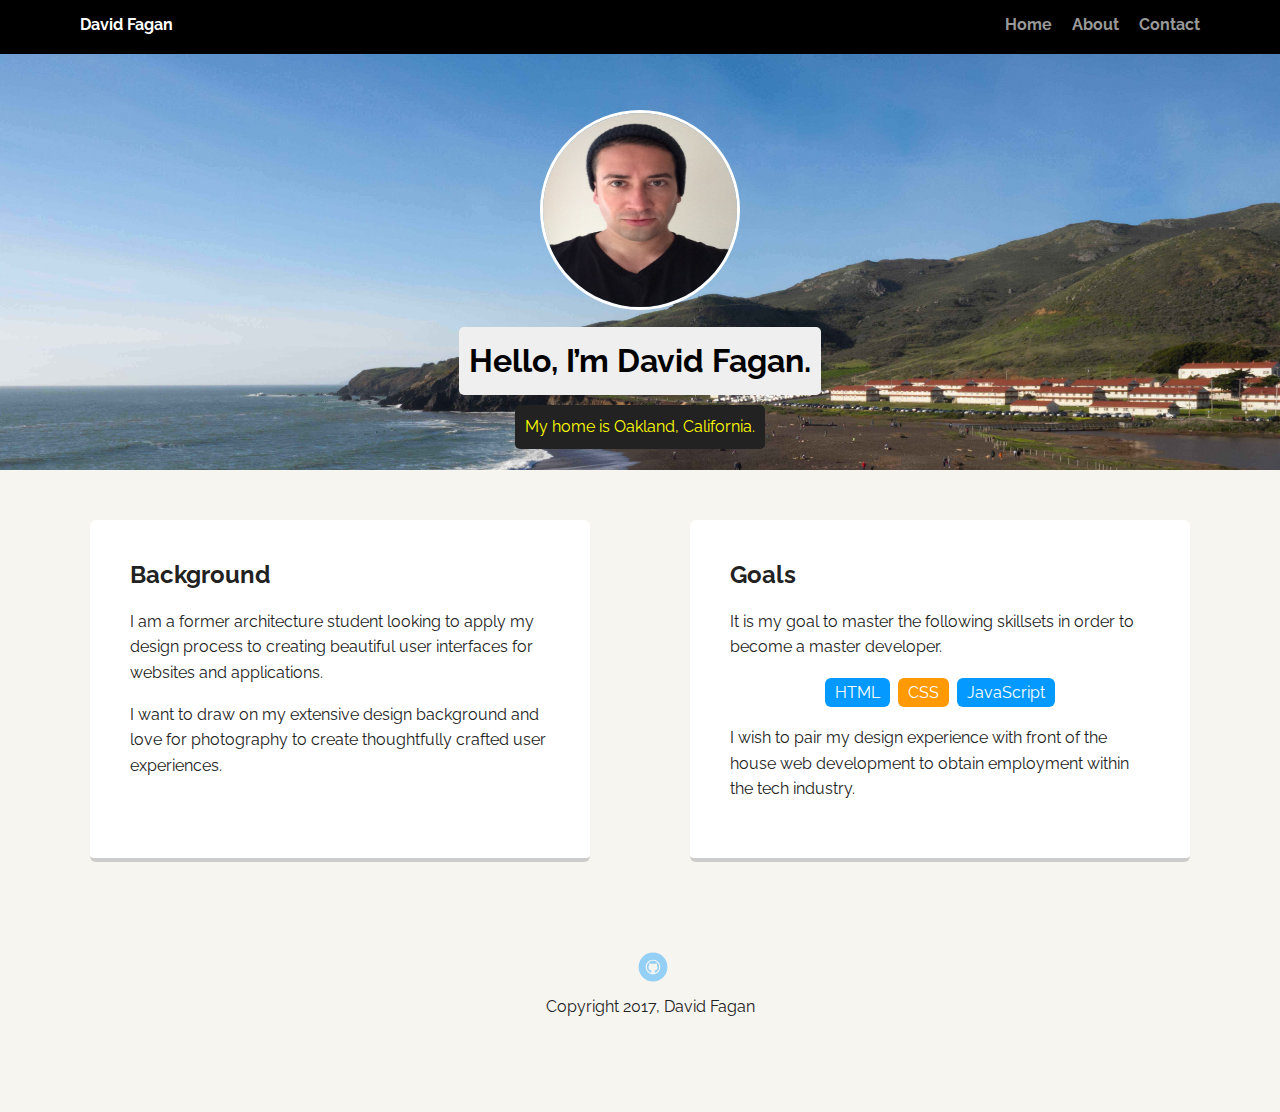
<file: index.html>
<!doctype html>
<html lang="en">
<head>
  <meta charset="utf-8">
  <title>David Fagan's Profile</title>
  <meta name="viewport" content="width=device-width, initial-scale=1.0">
  <link rel="stylesheet" href="css/styles.css">
  <link href="https://fonts.googleapis.com/css?family=Raleway:300,400,500,700,900" rel="stylesheet">
</head>
  <body>

    <div class="main-nav">
        <ul class="nav">
          <li class="name">David Fagan</li>
          <li><a href="index.html">Home</a></li>
          <li><a href="about.html">About</a></li>
          <li><a href="contact.html">Contact</a></li>
        </ul>
    </div>

    <header>
      <img src="img/profile.JPG" alt="David Fagan Profile" class="profile-image">
      <h1 class="tag name">Hello, I’m David Fagan.</h1>
      <p class="tag location">My home is Oakland, California.</p>
    </header>

    <main class="flex">
      <div class="card">
        <h2>Background</h2>
        <p>I am a former architecture student looking to apply my design process to creating beautiful user interfaces for websites and applications.</p>
        <p>I want to draw on my extensive design background and love for photography to create thoughtfully crafted user experiences.</p>
      </div>

      <div class="card">
        <h2>Goals</h2>
        <p>It is my goal to master the following skillsets in order to become a master developer.</p>
        <ul class="skills">
          <li>HTML</li>
          <li>CSS</li>
          <li>JavaScript</li>
        </ul>
        <p>I wish to pair my design experience with front of the house web development to obtain employment within the tech industry.</p>
      </div>

    </main>
    <footer>
      <ul>
        <li><a href="https://github.com/DavidAaronFagan" class="social github">Github</a></li>
      </ul>

      <p class="copyright">Copyright 2017, David Fagan</p>
    </footer>
  </body>
  </html>
</file>
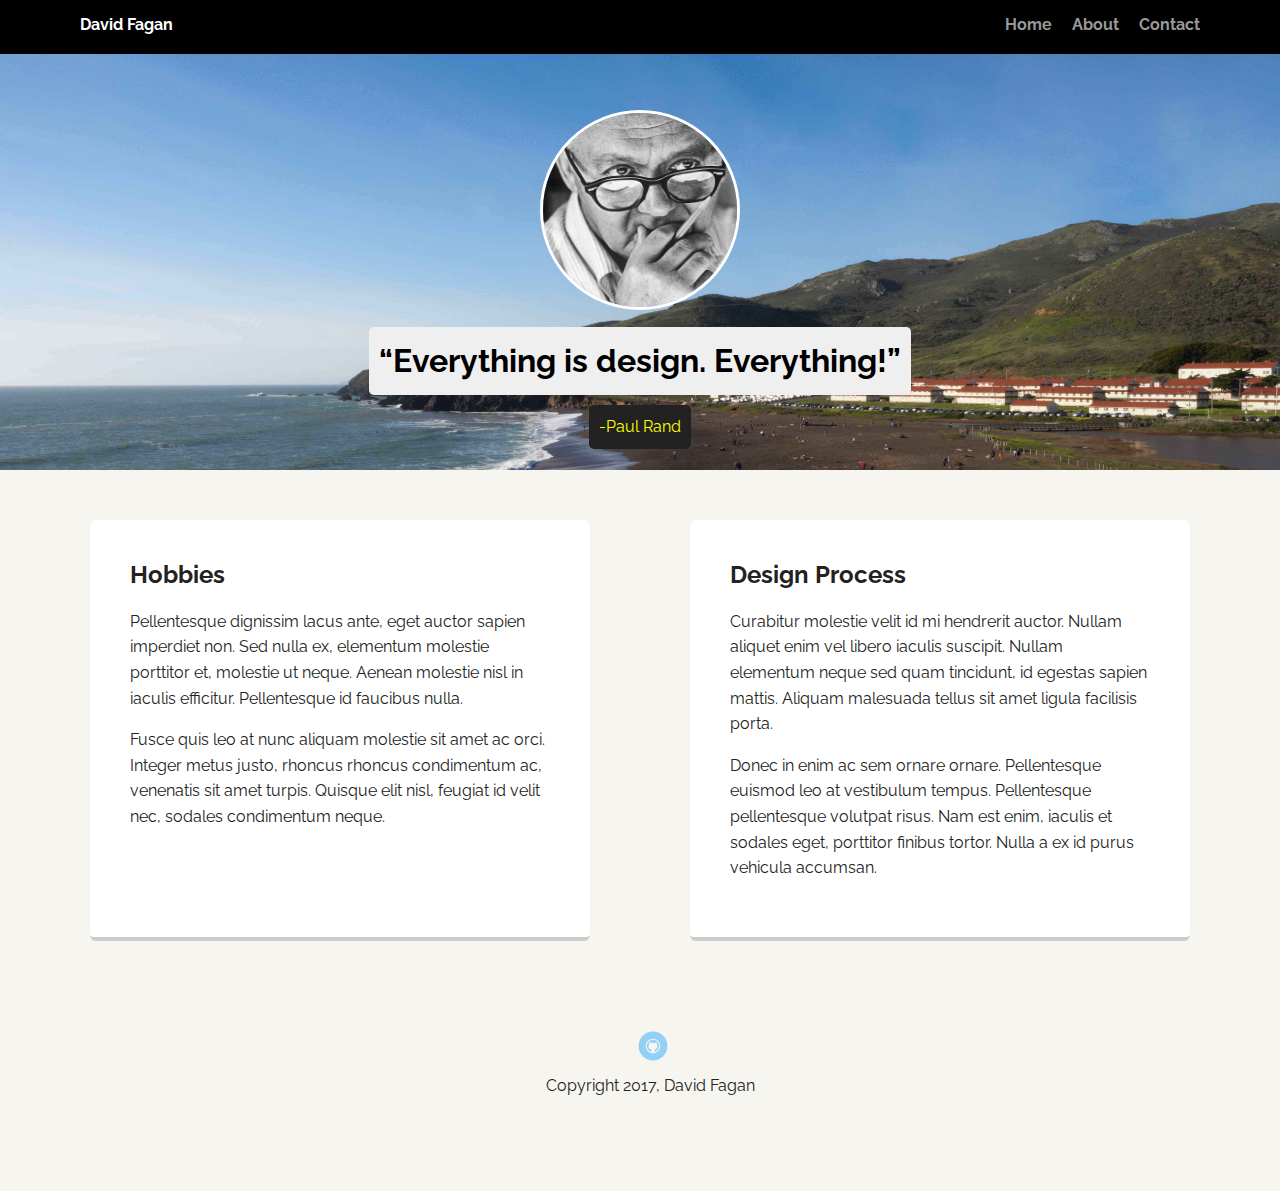
<file: about.html>
<!doctype html>
<html lang="en">
<head>
  <meta charset="utf-8">
  <title>David Fagan's Profile</title>
  <meta name="viewport" content="width=device-width, initial-scale=1.0">
  <link rel="stylesheet" href="css/styles.css">
  <link href="https://fonts.googleapis.com/css?family=Raleway:300,400,500,700,900" rel="stylesheet">
</head>
  <body>

    <div class="main-nav">
        <ul class="nav">
          <li class="name">David Fagan</li>
          <li><a href="index.html">Home</a></li>
          <li><a href="about.html">About</a></li>
          <li><a href="contact.html">Contact</a></li>
        </ul>
    </div>

    <header>
      <img src="img/paul.jpg" alt="Paul Rand" class="profile-image">
      <h1 class="tag name">“Everything is design.  Everything!” </h1>
      <p class="tag location">-Paul Rand</p>
    </header>

    <main class="flex">
      <div class="card">
        <h2>Hobbies</h2>
        <p>Pellentesque dignissim lacus ante, eget auctor sapien imperdiet non. Sed nulla ex, elementum molestie porttitor et, molestie ut neque. Aenean molestie nisl in iaculis efficitur. Pellentesque id faucibus nulla.</p>
        <p>Fusce quis leo at nunc aliquam molestie sit amet ac orci. Integer metus justo, rhoncus rhoncus condimentum ac, venenatis sit amet turpis. Quisque elit nisl, feugiat id velit nec, sodales condimentum neque. </p>
      </div>

      <div class="card">
        <h2>Design Process</h2>
        <p>Curabitur molestie velit id mi hendrerit auctor. Nullam aliquet enim vel libero iaculis suscipit. Nullam elementum neque sed quam tincidunt, id egestas sapien mattis. Aliquam malesuada tellus sit amet ligula facilisis porta.</p>

        <p> Donec in enim ac sem ornare ornare. Pellentesque euismod leo at vestibulum tempus. Pellentesque pellentesque volutpat risus. Nam est enim, iaculis et sodales eget, porttitor finibus tortor. Nulla a ex id purus vehicula accumsan.</p>
      </div>

    </main>
    <footer>
      <ul>
        <li><a href="https://github.com/DavidAaronFagan" class="social github">Github</a></li>
      </ul>

      <p class="copyright">Copyright 2017, David Fagan</p>
    </footer>
  </body>
  </html>
</file>
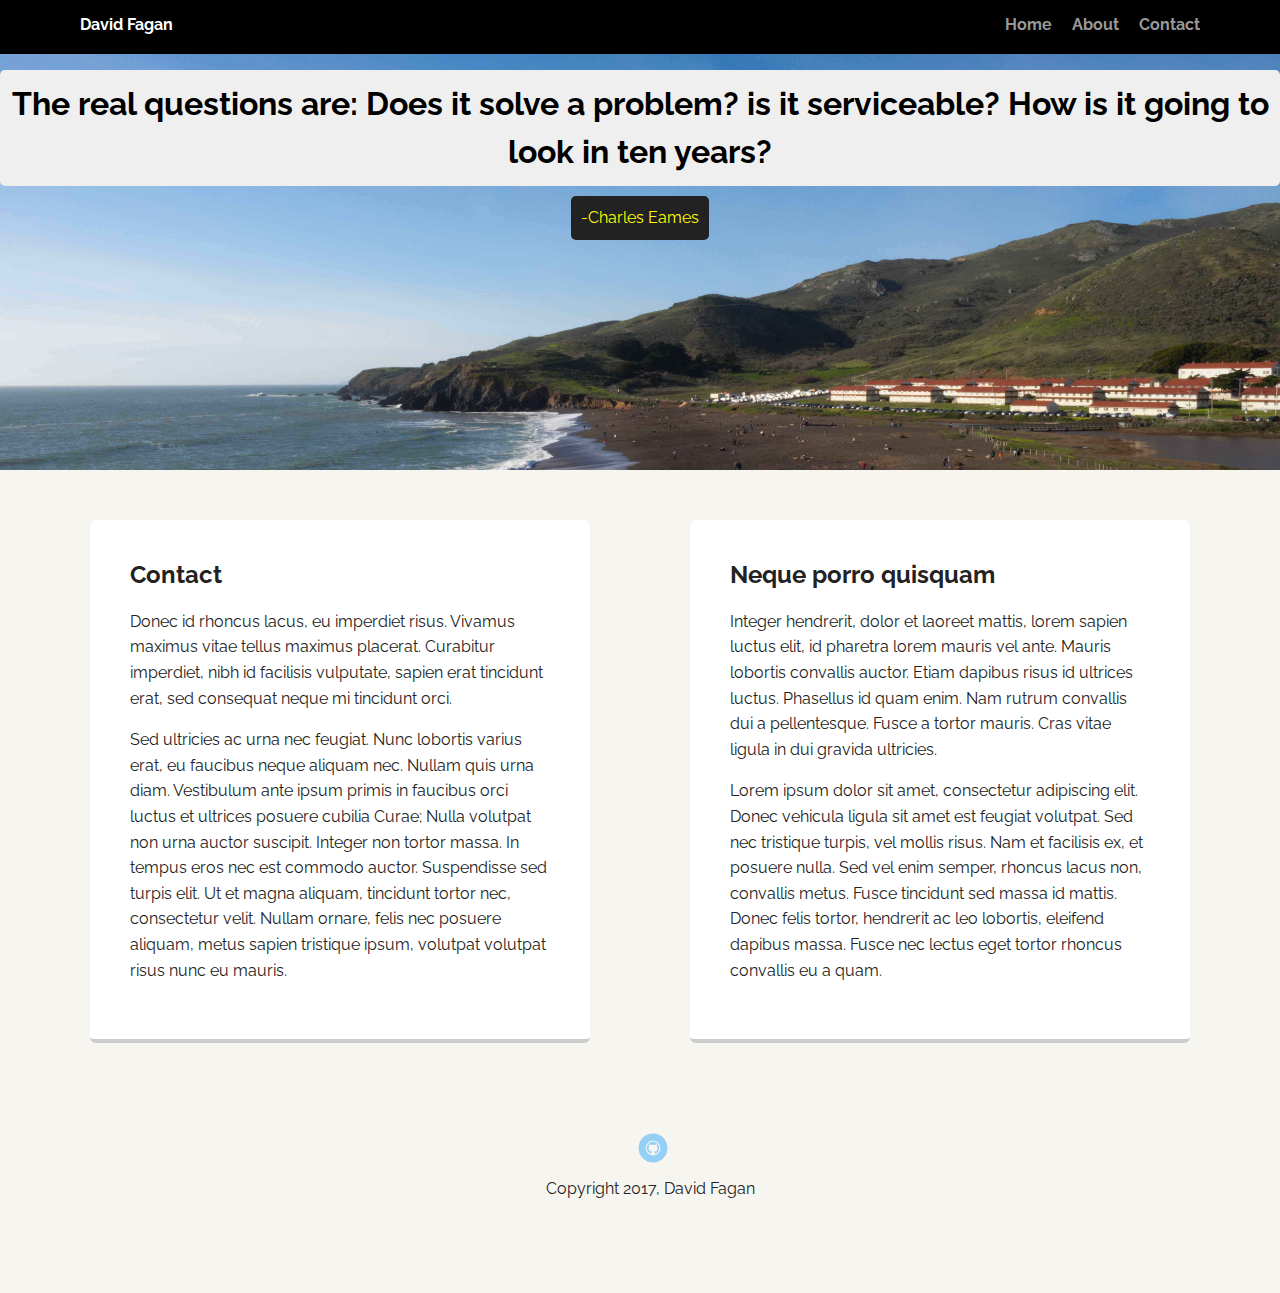
<file: contact.html>
<!doctype html>
<html lang="en">
<head>
  <meta charset="utf-8">
  <title>David Fagan's Profile</title>
  <meta name="viewport" content="width=device-width, initial-scale=1.0">
  <link rel="stylesheet" href="css/styles.css">
  <link href="https://fonts.googleapis.com/css?family=Raleway:300,400,500,700,900" rel="stylesheet">
</head>
  <body>

    <div class="main-nav">
        <ul class="nav">
          <li class="name">David Fagan</li>
          <li><a href="index.html">Home</a></li>
          <li><a href="about.html">About</a></li>
          <li><a href="contact.html">Contact</a></li>
        </ul>
    </div>

    <header>
      <h1 class="tag name">The real questions are: Does it solve a problem? is it serviceable?  How is it going to look in ten years?</h1>
      <p class="tag location">-Charles Eames</p>
    </header>

    <main class="flex">
      <div class="card">
        <h2>Contact</h2>
        <p>Donec id rhoncus lacus, eu imperdiet risus. Vivamus maximus vitae tellus maximus placerat. Curabitur imperdiet, nibh id facilisis vulputate, sapien erat tincidunt erat, sed consequat neque mi tincidunt orci. </p>
        <p>Sed ultricies ac urna nec feugiat. Nunc lobortis varius erat, eu faucibus neque aliquam nec. Nullam quis urna diam. Vestibulum ante ipsum primis in faucibus orci luctus et ultrices posuere cubilia Curae; Nulla volutpat non urna auctor suscipit. Integer non tortor massa. In tempus eros nec est commodo auctor. Suspendisse sed turpis elit. Ut et magna aliquam, tincidunt tortor nec, consectetur velit. Nullam ornare, felis nec posuere aliquam, metus sapien tristique ipsum, volutpat volutpat risus nunc eu mauris.</p>
      </div>

      <div class="card">

        <h2>Neque porro quisquam</h2>
        <p>Integer hendrerit, dolor et laoreet mattis, lorem sapien luctus elit, id pharetra lorem mauris vel ante. Mauris lobortis convallis auctor. Etiam dapibus risus id ultrices luctus. Phasellus id quam enim. Nam rutrum convallis dui a pellentesque. Fusce a tortor mauris. Cras vitae ligula in dui gravida ultricies.</p>

        <p>Lorem ipsum dolor sit amet, consectetur adipiscing elit. Donec vehicula ligula sit amet est feugiat volutpat. Sed nec tristique turpis, vel mollis risus. Nam et facilisis ex, et posuere nulla. Sed vel enim semper, rhoncus lacus non, convallis metus. Fusce tincidunt sed massa id mattis. Donec felis tortor, hendrerit ac leo lobortis, eleifend dapibus massa. Fusce nec lectus eget tortor rhoncus convallis eu a quam.</p>
      </div>


    </main>
    <footer>
      <ul>
        <li><a href="https://github.com/DavidAaronFagan" class="social github">Github</a></li>
      </ul>

      <p class="copyright">Copyright 2017, David Fagan</p>
    </footer>
  </body>
  </html>
</file>
<file: css/styles.css>
/* Global Layout Set-up */
* {
  box-sizing: border-box;
}

body {
  margin: 0;
  padding: 0;
  text-align: center;
  font-family: 'Raleway', sans-serif;
  color: #222;
  background: #f7f5f0;
}
/* Link Styles */

a {
  text-decoration: none;
  color: #999;
}
a:hover {
  color: #6633ff;
}

/* Section Styles */

.main-nav {
  width: 100%;
  background: black;
  min-height: 30px;
  padding: 10px;
  position: fixed;
  text-align: center;
}
.nav {
  display: flex;
  justify-content: space-around;
  font-weight: 700;
  list-style-type: none;
  margin: 0 auto;
  padding: 0;
}

.nav .name {
    display: block;
    margin-right: auto;
    color: white;
}
.nav li {
  padding: 5px 10px 10px 10px;
}
.nav a {
  transition: all .5s;
}
.nav a:hover {
  color: white
}

header {
  text-align: center;
  background: url('../img/bay.jpg') no-repeat top center ;
  background-size: cover;
  overflow: hidden;
  padding-top: 60px;
}



header {
  line-height: 1.5;
}
header .profile-image {
  margin-top: 50px;
  width: 200px;
  height: 200px;
  border-radius: 50%;
  border: 3px solid white;
  transition: all .5s;
}
header .profile-image:hover {
  transform: scale(1.5) rotate(6deg);
}
.tag {
  background-color: #efefef;
  color: black;
  padding: 10px;
  border-radius: 5px;
  display: table;
  margin: 10px auto;
}
.location {
  background-color: #222;
  color: yellow;
}
.card {
  margin: 30px;
  padding: 20px 40px 40px;
  max-width: 500px;
  text-align: left;
  background: #fff;
  border-bottom: 4px solid #ccc;
  border-radius: 6px;
  transition: all .5s;
}
.card:hover {
  border-color: #ff99ff;
}

ul.skills {
  padding: 0;
  text-align: center;
}

.skills li {
  border-radius: 6px;
  display: inline-block;
  background: #ff9904;
  color: white;
  padding: 5px 10px;
  margin: 2px;
}

.skills li:nth-child(odd) {
  background: #0399ff;
}

footer {
  width: 100%;
  min-height: 30px;
  padding: 20px 0 40px 20px;
}

footer .copyright {
  top: -8px;
  font-size: .75em;
}

footer ul {
  list-style-type: none;
  margin: 0;
  padding: 0;
}

footer ul li {
  display: inline-block;
}

a.social {
  display: inline-block;
  text-indent: -9999px;
  margin-left: 5px;
  width: 30px;
  height: 30px;
  background-size: 30px 30px;
  opacity: .4;
  transition: all .5s;
}

a.github {
  background-image: url('../img/github.svg');
}
a.social:hover {
  opacity: 1;
}
.clearfix {
  clear: both;
}

/* Styles for larger screens */
@media screen and (min-width: 720px) {

  .flex {
      display: -ms-flexbox;      /* TWEENER - IE 10 */
      display: flex;
      max-width: 1200px;
      -ms-flex-pack: distribute;
      justify-content: space-around;
      margin: 0 auto;
  }

  header {
    min-height: 470px;
  }

  .nav {
    max-width: 1200px;
    padding: 0 30px;
  }


  main {
    padding-top: 20px;
  }

  main p {
    line-height: 1.6em;
  }

  footer {
    font-size: 1.3em;
    max-width: 1200px;
    margin: 40px auto;
  }

}
</file>
